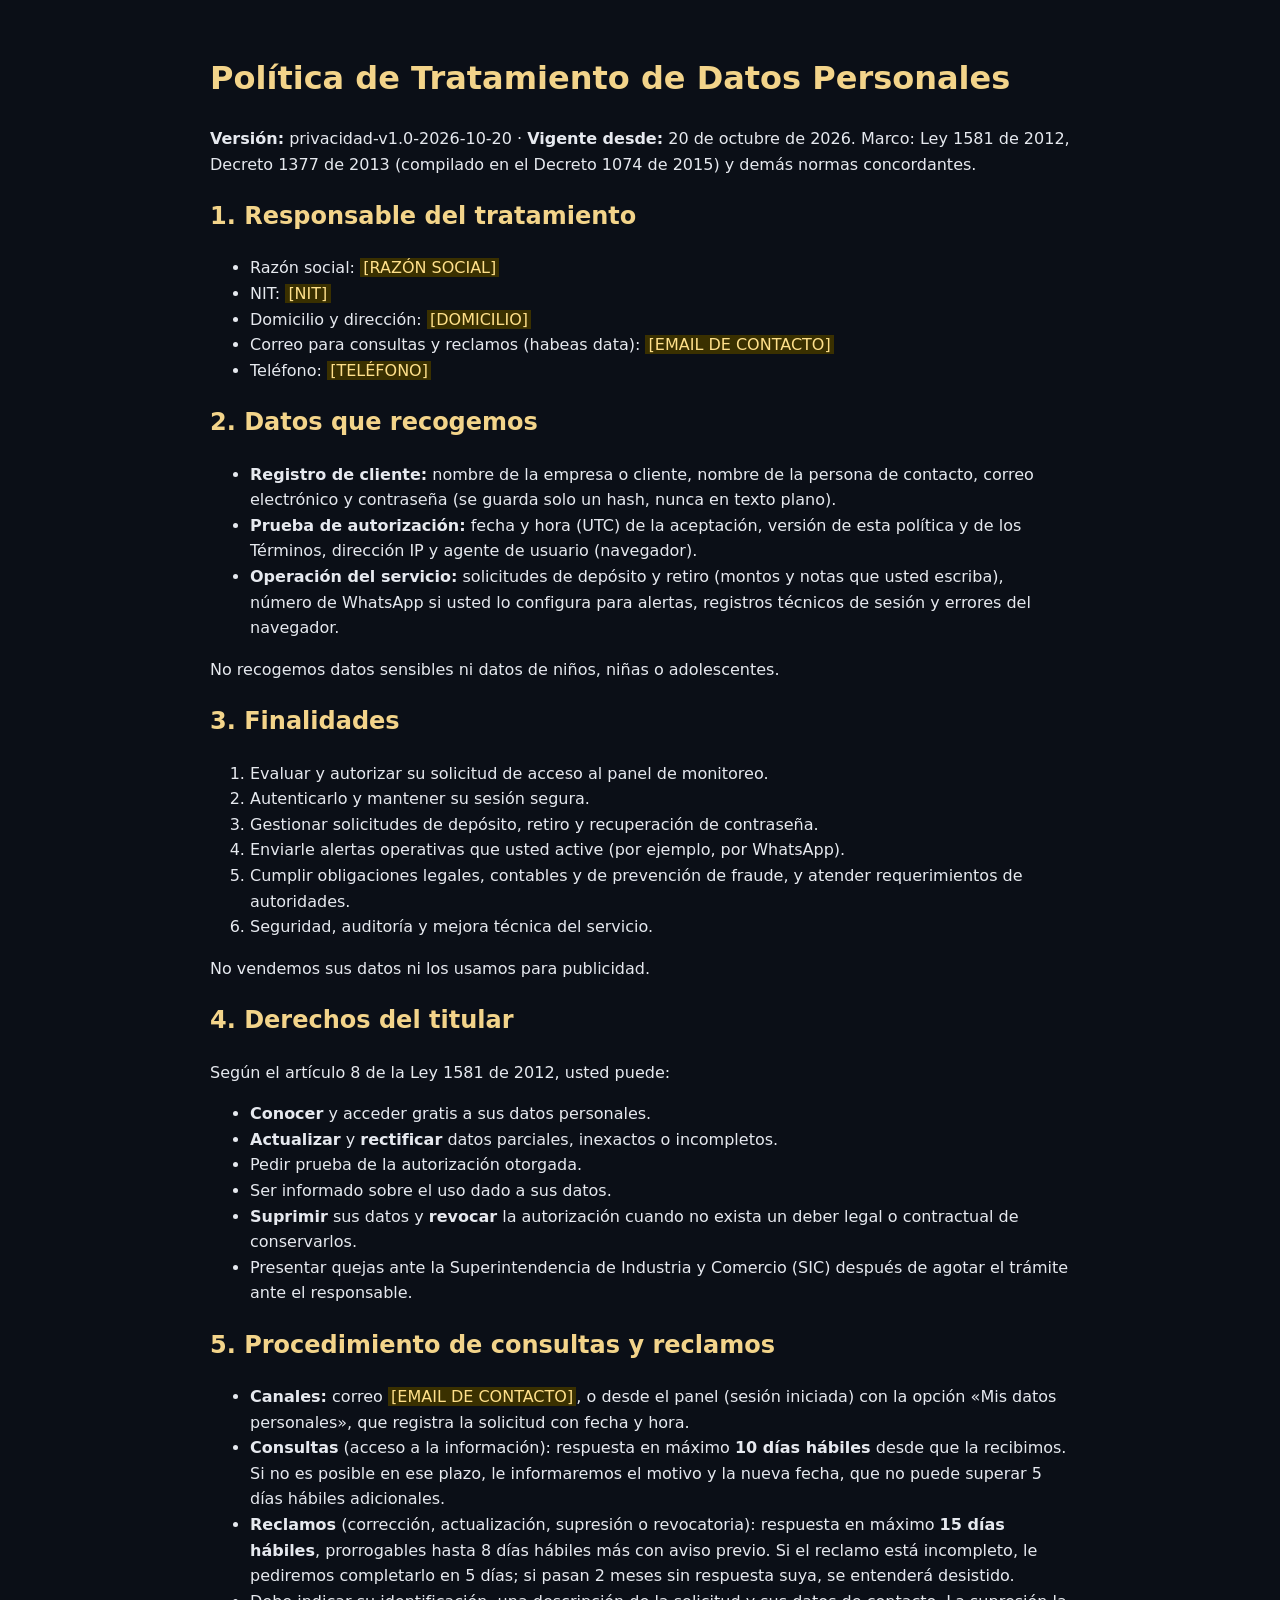
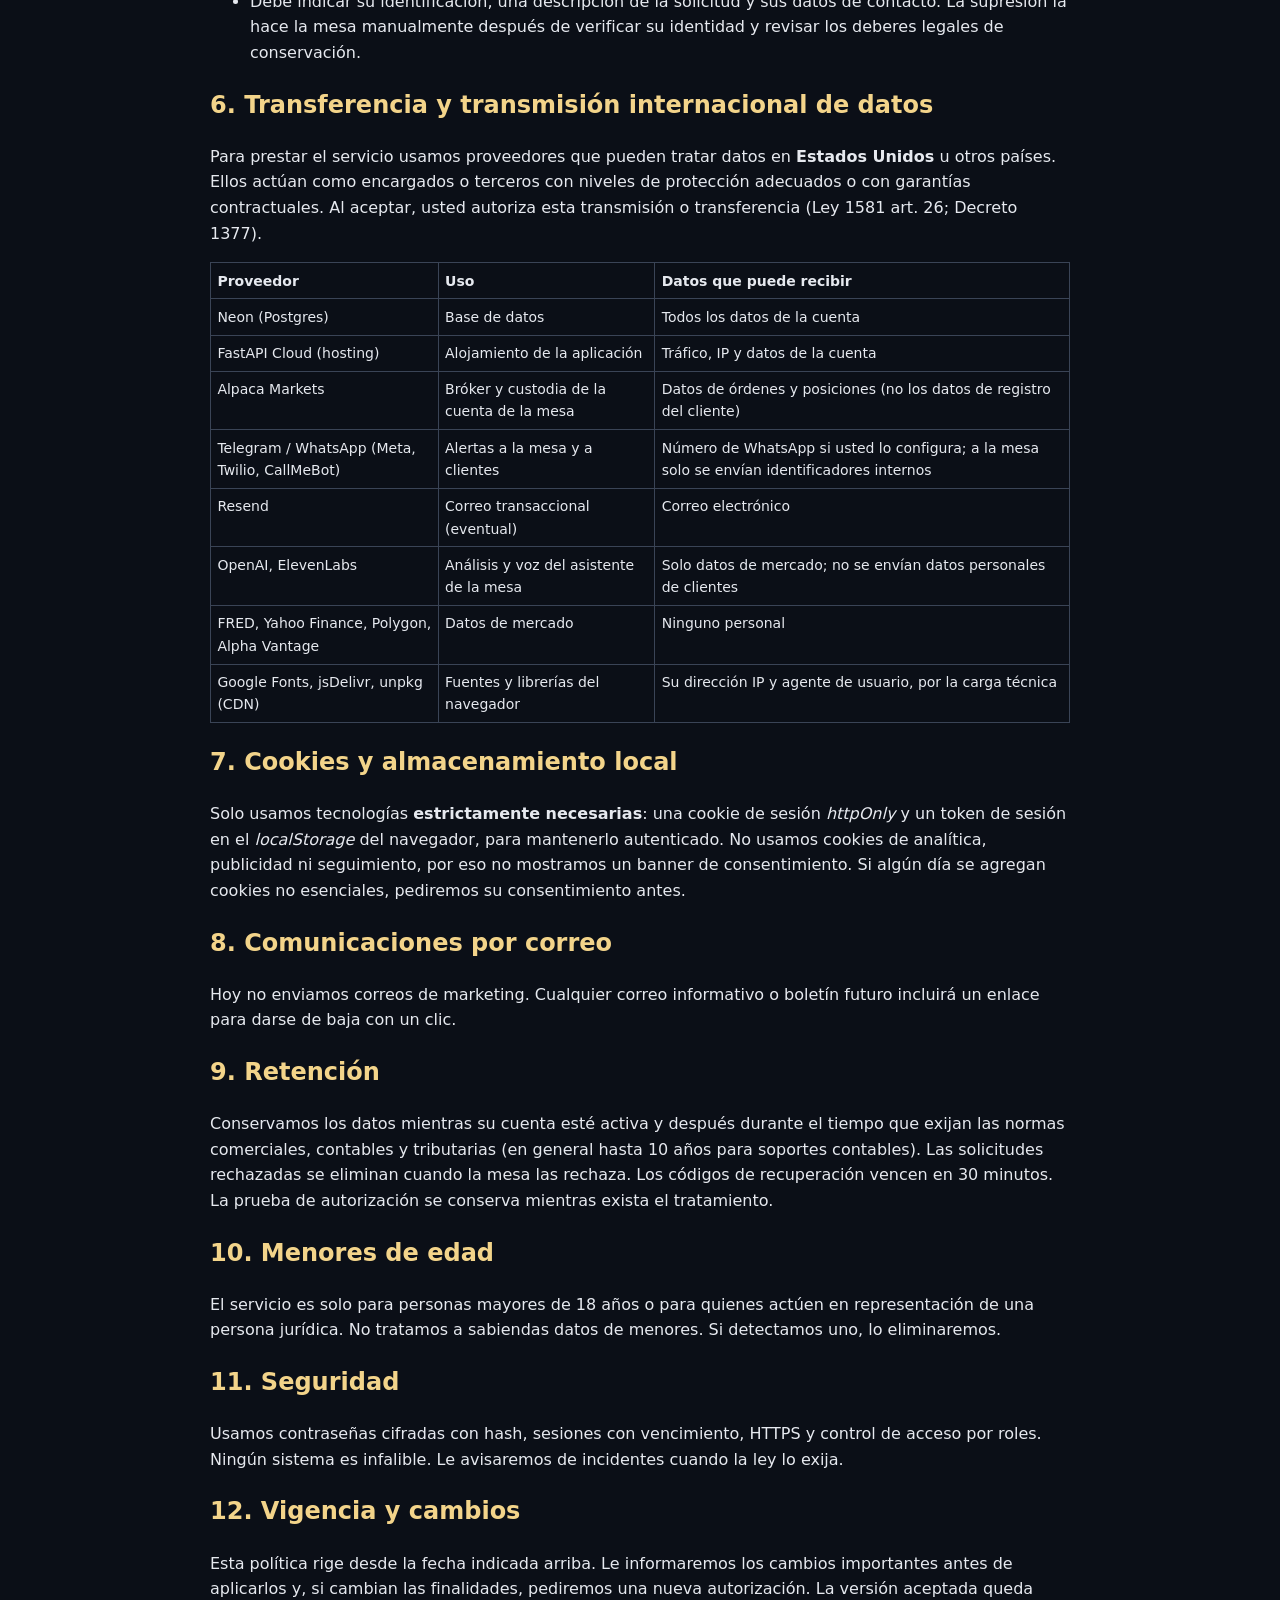
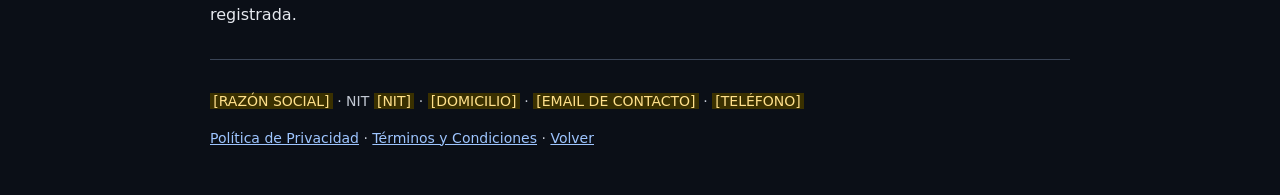
<file: legal/privacidad.html>
<!doctype html>
<html lang="es-CO"><head><meta charset="utf-8"><meta name="viewport" content="width=device-width,initial-scale=1">
<title>Política de Tratamiento de Datos Personales — Monarch Capital</title><style>body{font-family:system-ui,-apple-system,Segoe UI,Roboto,sans-serif;background:#0b0f17;color:#e6e9ef;line-height:1.6;margin:0}main{max-width:860px;margin:0 auto;padding:2rem 1.25rem}h1,h2,h3{color:#f3d48a}a{color:#9ec5ff}a:focus-visible{outline:3px solid #f3d48a;outline-offset:2px}table{border-collapse:collapse;width:100%;font-size:14px}td,th{border:1px solid #3a4456;padding:.4rem;text-align:left;vertical-align:top}.risk{border:2px solid #ff8a80;background:#2a1414;padding:1rem;border-radius:8px}.ph{background:#3a3000;color:#ffe08a;padding:0 .2rem}footer{border-top:1px solid #3a4456;margin-top:2rem;padding-top:1rem;font-size:14px;color:#c3c9d4}</style></head>
<body><main>
<h1>Política de Tratamiento de Datos Personales</h1>
<p><strong>Versión:</strong> privacidad-v1.0-2026-10-20 · <strong>Vigente desde:</strong> 20 de octubre de 2026. Marco: Ley 1581 de 2012, Decreto 1377 de 2013 (compilado en el Decreto 1074 de 2015) y demás normas concordantes.</p>

<h2>1. Responsable del tratamiento</h2>
<ul>
<li>Razón social: <span class="ph">[RAZÓN SOCIAL]</span></li>
<li>NIT: <span class="ph">[NIT]</span></li>
<li>Domicilio y dirección: <span class="ph">[DOMICILIO]</span></li>
<li>Correo para consultas y reclamos (habeas data): <span class="ph">[EMAIL DE CONTACTO]</span></li>
<li>Teléfono: <span class="ph">[TELÉFONO]</span></li>
</ul>

<h2>2. Datos que recogemos</h2>
<ul>
<li><strong>Registro de cliente:</strong> nombre de la empresa o cliente, nombre de la persona de contacto, correo electrónico y contraseña (se guarda solo un hash, nunca en texto plano).</li>
<li><strong>Prueba de autorización:</strong> fecha y hora (UTC) de la aceptación, versión de esta política y de los Términos, dirección IP y agente de usuario (navegador).</li>
<li><strong>Operación del servicio:</strong> solicitudes de depósito y retiro (montos y notas que usted escriba), número de WhatsApp si usted lo configura para alertas, registros técnicos de sesión y errores del navegador.</li>
</ul>
<p>No recogemos datos sensibles ni datos de niños, niñas o adolescentes.</p>

<h2>3. Finalidades</h2>
<ol>
<li>Evaluar y autorizar su solicitud de acceso al panel de monitoreo.</li>
<li>Autenticarlo y mantener su sesión segura.</li>
<li>Gestionar solicitudes de depósito, retiro y recuperación de contraseña.</li>
<li>Enviarle alertas operativas que usted active (por ejemplo, por WhatsApp).</li>
<li>Cumplir obligaciones legales, contables y de prevención de fraude, y atender requerimientos de autoridades.</li>
<li>Seguridad, auditoría y mejora técnica del servicio.</li>
</ol>
<p>No vendemos sus datos ni los usamos para publicidad.</p>

<h2>4. Derechos del titular</h2>
<p>Según el artículo 8 de la Ley 1581 de 2012, usted puede:</p>
<ul>
<li><strong>Conocer</strong> y acceder gratis a sus datos personales.</li>
<li><strong>Actualizar</strong> y <strong>rectificar</strong> datos parciales, inexactos o incompletos.</li>
<li>Pedir prueba de la autorización otorgada.</li>
<li>Ser informado sobre el uso dado a sus datos.</li>
<li><strong>Suprimir</strong> sus datos y <strong>revocar</strong> la autorización cuando no exista un deber legal o contractual de conservarlos.</li>
<li>Presentar quejas ante la Superintendencia de Industria y Comercio (SIC) después de agotar el trámite ante el responsable.</li>
</ul>

<h2>5. Procedimiento de consultas y reclamos</h2>
<ul>
<li><strong>Canales:</strong> correo <span class="ph">[EMAIL DE CONTACTO]</span>, o desde el panel (sesión iniciada) con la opción «Mis datos personales», que registra la solicitud con fecha y hora.</li>
<li><strong>Consultas</strong> (acceso a la información): respuesta en máximo <strong>10 días hábiles</strong> desde que la recibimos. Si no es posible en ese plazo, le informaremos el motivo y la nueva fecha, que no puede superar 5 días hábiles adicionales.</li>
<li><strong>Reclamos</strong> (corrección, actualización, supresión o revocatoria): respuesta en máximo <strong>15 días hábiles</strong>, prorrogables hasta 8 días hábiles más con aviso previo. Si el reclamo está incompleto, le pediremos completarlo en 5 días; si pasan 2 meses sin respuesta suya, se entenderá desistido.</li>
<li>Debe indicar su identificación, una descripción de la solicitud y sus datos de contacto. La supresión la hace la mesa manualmente después de verificar su identidad y revisar los deberes legales de conservación.</li>
</ul>

<h2>6. Transferencia y transmisión internacional de datos</h2>
<p>Para prestar el servicio usamos proveedores que pueden tratar datos en <strong>Estados Unidos</strong> u otros países. Ellos actúan como encargados o terceros con niveles de protección adecuados o con garantías contractuales. Al aceptar, usted autoriza esta transmisión o transferencia (Ley 1581 art. 26; Decreto 1377).</p>
<table>
<tr><th>Proveedor</th><th>Uso</th><th>Datos que puede recibir</th></tr>
<tr><td>Neon (Postgres)</td><td>Base de datos</td><td>Todos los datos de la cuenta</td></tr>
<tr><td>FastAPI Cloud (hosting)</td><td>Alojamiento de la aplicación</td><td>Tráfico, IP y datos de la cuenta</td></tr>
<tr><td>Alpaca Markets</td><td>Bróker y custodia de la cuenta de la mesa</td><td>Datos de órdenes y posiciones (no los datos de registro del cliente)</td></tr>
<tr><td>Telegram / WhatsApp (Meta, Twilio, CallMeBot)</td><td>Alertas a la mesa y a clientes</td><td>Número de WhatsApp si usted lo configura; a la mesa solo se envían identificadores internos</td></tr>
<tr><td>Resend</td><td>Correo transaccional (eventual)</td><td>Correo electrónico</td></tr>
<tr><td>OpenAI, ElevenLabs</td><td>Análisis y voz del asistente de la mesa</td><td>Solo datos de mercado; no se envían datos personales de clientes</td></tr>
<tr><td>FRED, Yahoo Finance, Polygon, Alpha Vantage</td><td>Datos de mercado</td><td>Ninguno personal</td></tr>
<tr><td>Google Fonts, jsDelivr, unpkg (CDN)</td><td>Fuentes y librerías del navegador</td><td>Su dirección IP y agente de usuario, por la carga técnica</td></tr>
</table>

<h2>7. Cookies y almacenamiento local</h2>
<p>Solo usamos tecnologías <strong>estrictamente necesarias</strong>: una cookie de sesión <em>httpOnly</em> y un token de sesión en el <em>localStorage</em> del navegador, para mantenerlo autenticado. No usamos cookies de analítica, publicidad ni seguimiento, por eso no mostramos un banner de consentimiento. Si algún día se agregan cookies no esenciales, pediremos su consentimiento antes.</p>

<h2>8. Comunicaciones por correo</h2>
<p>Hoy no enviamos correos de marketing. Cualquier correo informativo o boletín futuro incluirá un enlace para darse de baja con un clic.</p>

<h2>9. Retención</h2>
<p>Conservamos los datos mientras su cuenta esté activa y después durante el tiempo que exijan las normas comerciales, contables y tributarias (en general hasta 10 años para soportes contables). Las solicitudes rechazadas se eliminan cuando la mesa las rechaza. Los códigos de recuperación vencen en 30 minutos. La prueba de autorización se conserva mientras exista el tratamiento.</p>

<h2>10. Menores de edad</h2>
<p>El servicio es solo para personas mayores de 18 años o para quienes actúen en representación de una persona jurídica. No tratamos a sabiendas datos de menores. Si detectamos uno, lo eliminaremos.</p>

<h2>11. Seguridad</h2>
<p>Usamos contraseñas cifradas con hash, sesiones con vencimiento, HTTPS y control de acceso por roles. Ningún sistema es infalible. Le avisaremos de incidentes cuando la ley lo exija.</p>

<h2>12. Vigencia y cambios</h2>
<p>Esta política rige desde la fecha indicada arriba. Le informaremos los cambios importantes antes de aplicarlos y, si cambian las finalidades, pediremos una nueva autorización. La versión aceptada queda registrada.</p>
<footer><p><span class="ph">[RAZÓN SOCIAL]</span> · NIT <span class="ph">[NIT]</span> · <span class="ph">[DOMICILIO]</span> · <span class="ph">[EMAIL DE CONTACTO]</span> · <span class="ph">[TELÉFONO]</span></p><p><a href="/privacidad">Política de Privacidad</a> · <a href="/terminos">Términos y Condiciones</a> · <a href="/login">Volver</a></p></footer>
</main></body></html>
</file>
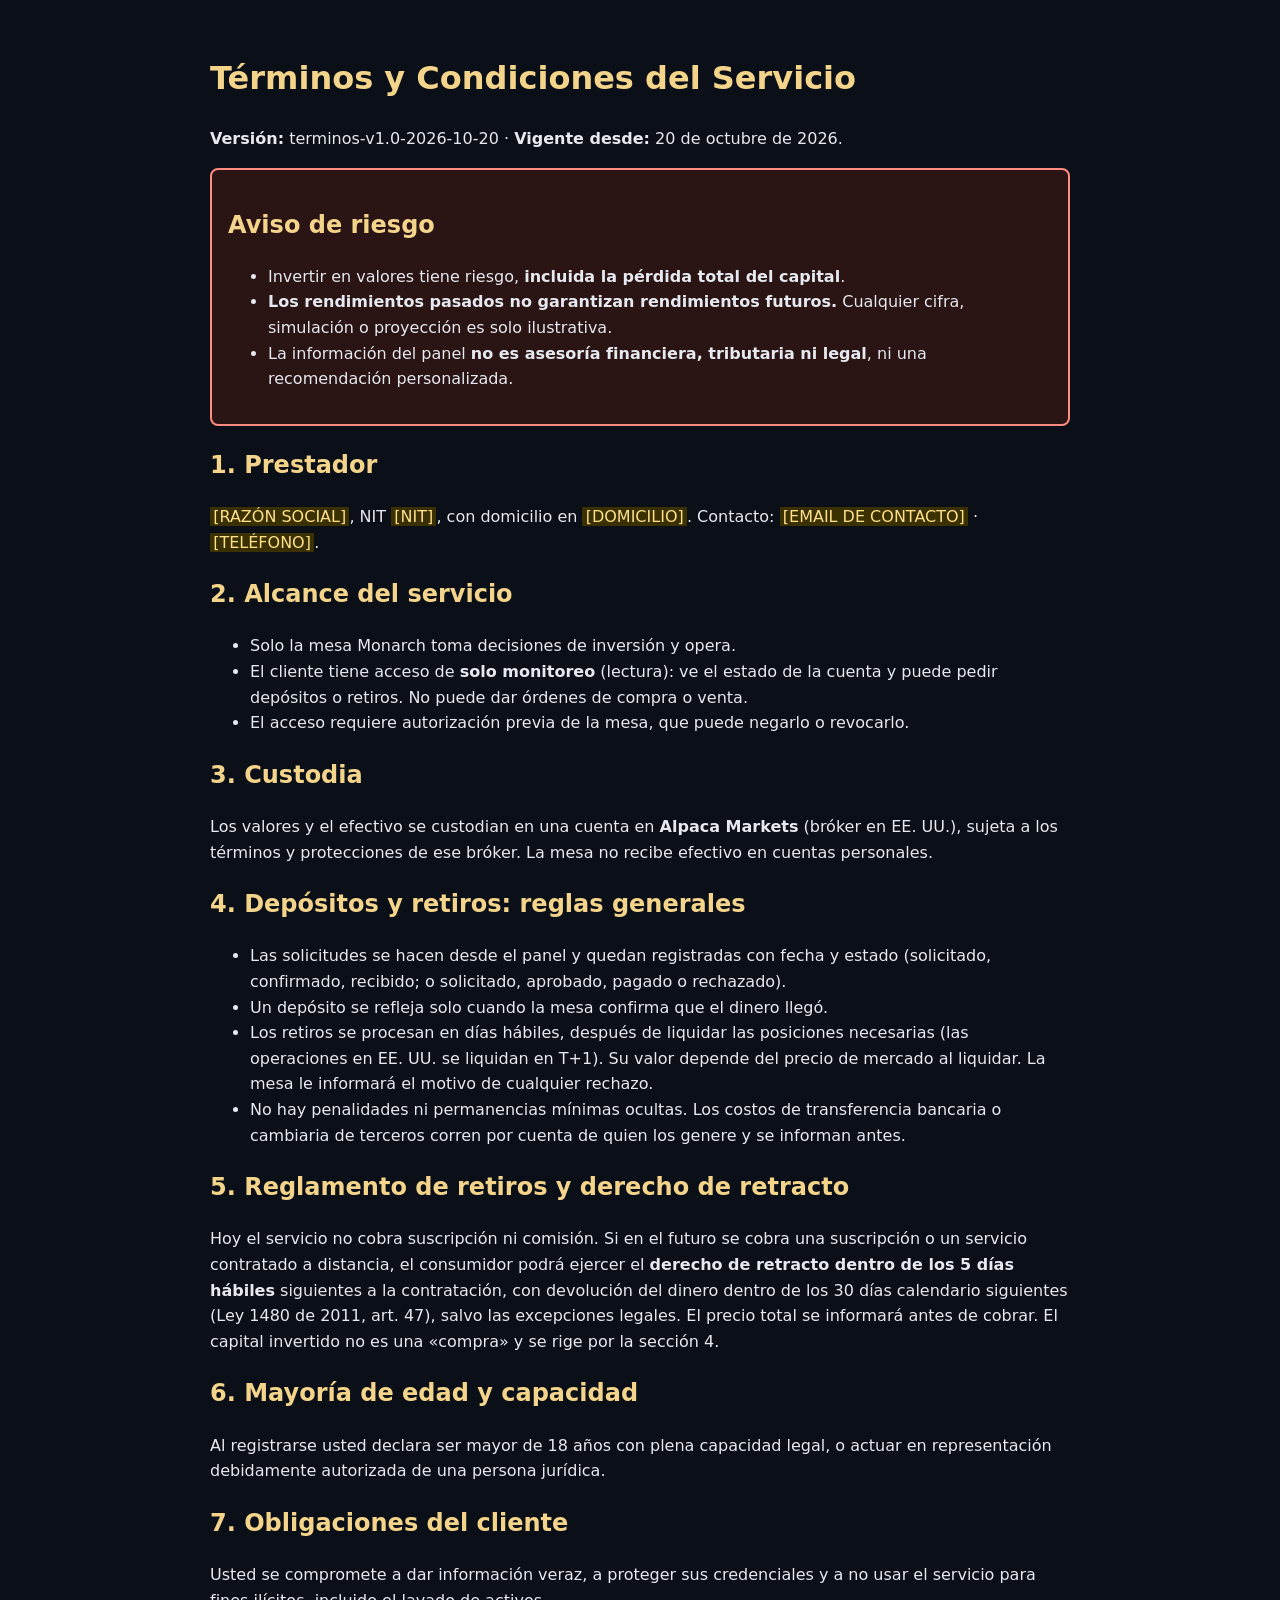
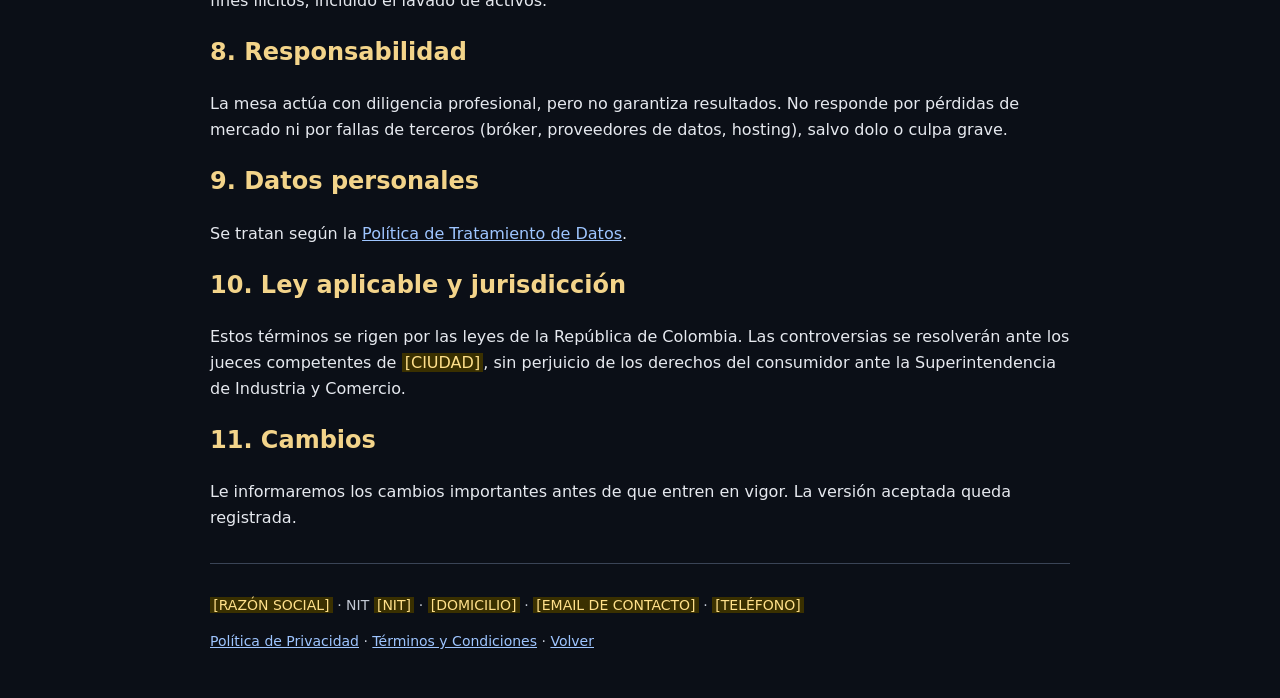
<file: legal/terminos.html>
<!doctype html>
<html lang="es-CO"><head><meta charset="utf-8"><meta name="viewport" content="width=device-width,initial-scale=1">
<title>Términos y Condiciones — Monarch Capital</title><style>body{font-family:system-ui,-apple-system,Segoe UI,Roboto,sans-serif;background:#0b0f17;color:#e6e9ef;line-height:1.6;margin:0}main{max-width:860px;margin:0 auto;padding:2rem 1.25rem}h1,h2,h3{color:#f3d48a}a{color:#9ec5ff}a:focus-visible{outline:3px solid #f3d48a;outline-offset:2px}table{border-collapse:collapse;width:100%;font-size:14px}td,th{border:1px solid #3a4456;padding:.4rem;text-align:left;vertical-align:top}.risk{border:2px solid #ff8a80;background:#2a1414;padding:1rem;border-radius:8px}.ph{background:#3a3000;color:#ffe08a;padding:0 .2rem}footer{border-top:1px solid #3a4456;margin-top:2rem;padding-top:1rem;font-size:14px;color:#c3c9d4}</style></head>
<body><main>
<h1>Términos y Condiciones del Servicio</h1>
<p><strong>Versión:</strong> terminos-v1.0-2026-10-20 · <strong>Vigente desde:</strong> 20 de octubre de 2026.</p>

<div class="risk" role="note" aria-label="Aviso de riesgo">
<h2>Aviso de riesgo</h2>
<ul>
<li>Invertir en valores tiene riesgo, <strong>incluida la pérdida total del capital</strong>.</li>
<li><strong>Los rendimientos pasados no garantizan rendimientos futuros.</strong> Cualquier cifra, simulación o proyección es solo ilustrativa.</li>
<li>La información del panel <strong>no es asesoría financiera, tributaria ni legal</strong>, ni una recomendación personalizada.</li>
</ul>
</div>

<h2>1. Prestador</h2>
<p><span class="ph">[RAZÓN SOCIAL]</span>, NIT <span class="ph">[NIT]</span>, con domicilio en <span class="ph">[DOMICILIO]</span>. Contacto: <span class="ph">[EMAIL DE CONTACTO]</span> · <span class="ph">[TELÉFONO]</span>.</p>

<h2>2. Alcance del servicio</h2>
<ul>
<li>Solo la mesa Monarch toma decisiones de inversión y opera.</li>
<li>El cliente tiene acceso de <strong>solo monitoreo</strong> (lectura): ve el estado de la cuenta y puede pedir depósitos o retiros. No puede dar órdenes de compra o venta.</li>
<li>El acceso requiere autorización previa de la mesa, que puede negarlo o revocarlo.</li>
</ul>

<h2>3. Custodia</h2>
<p>Los valores y el efectivo se custodian en una cuenta en <strong>Alpaca Markets</strong> (bróker en EE. UU.), sujeta a los términos y protecciones de ese bróker. La mesa no recibe efectivo en cuentas personales.</p>

<h2>4. Depósitos y retiros: reglas generales</h2>
<ul>
<li>Las solicitudes se hacen desde el panel y quedan registradas con fecha y estado (solicitado, confirmado, recibido; o solicitado, aprobado, pagado o rechazado).</li>
<li>Un depósito se refleja solo cuando la mesa confirma que el dinero llegó.</li>
<li>Los retiros se procesan en días hábiles, después de liquidar las posiciones necesarias (las operaciones en EE. UU. se liquidan en T+1). Su valor depende del precio de mercado al liquidar. La mesa le informará el motivo de cualquier rechazo.</li>
<li>No hay penalidades ni permanencias mínimas ocultas. Los costos de transferencia bancaria o cambiaria de terceros corren por cuenta de quien los genere y se informan antes.</li>
</ul>

<h2>5. Reglamento de retiros y derecho de retracto</h2>
<p>Hoy el servicio no cobra suscripción ni comisión. Si en el futuro se cobra una suscripción o un servicio contratado a distancia, el consumidor podrá ejercer el <strong>derecho de retracto dentro de los 5 días hábiles</strong> siguientes a la contratación, con devolución del dinero dentro de los 30 días calendario siguientes (Ley 1480 de 2011, art. 47), salvo las excepciones legales. El precio total se informará antes de cobrar. El capital invertido no es una «compra» y se rige por la sección 4.</p>

<h2>6. Mayoría de edad y capacidad</h2>
<p>Al registrarse usted declara ser mayor de 18 años con plena capacidad legal, o actuar en representación debidamente autorizada de una persona jurídica.</p>

<h2>7. Obligaciones del cliente</h2>
<p>Usted se compromete a dar información veraz, a proteger sus credenciales y a no usar el servicio para fines ilícitos, incluido el lavado de activos.</p>

<h2>8. Responsabilidad</h2>
<p>La mesa actúa con diligencia profesional, pero no garantiza resultados. No responde por pérdidas de mercado ni por fallas de terceros (bróker, proveedores de datos, hosting), salvo dolo o culpa grave.</p>

<h2>9. Datos personales</h2>
<p>Se tratan según la <a href="/privacidad">Política de Tratamiento de Datos</a>.</p>

<h2>10. Ley aplicable y jurisdicción</h2>
<p>Estos términos se rigen por las leyes de la República de Colombia. Las controversias se resolverán ante los jueces competentes de <span class="ph">[CIUDAD]</span>, sin perjuicio de los derechos del consumidor ante la Superintendencia de Industria y Comercio.</p>

<h2>11. Cambios</h2>
<p>Le informaremos los cambios importantes antes de que entren en vigor. La versión aceptada queda registrada.</p>
<footer><p><span class="ph">[RAZÓN SOCIAL]</span> · NIT <span class="ph">[NIT]</span> · <span class="ph">[DOMICILIO]</span> · <span class="ph">[EMAIL DE CONTACTO]</span> · <span class="ph">[TELÉFONO]</span></p><p><a href="/privacidad">Política de Privacidad</a> · <a href="/terminos">Términos y Condiciones</a> · <a href="/login">Volver</a></p></footer>
</main></body></html>
</file>
